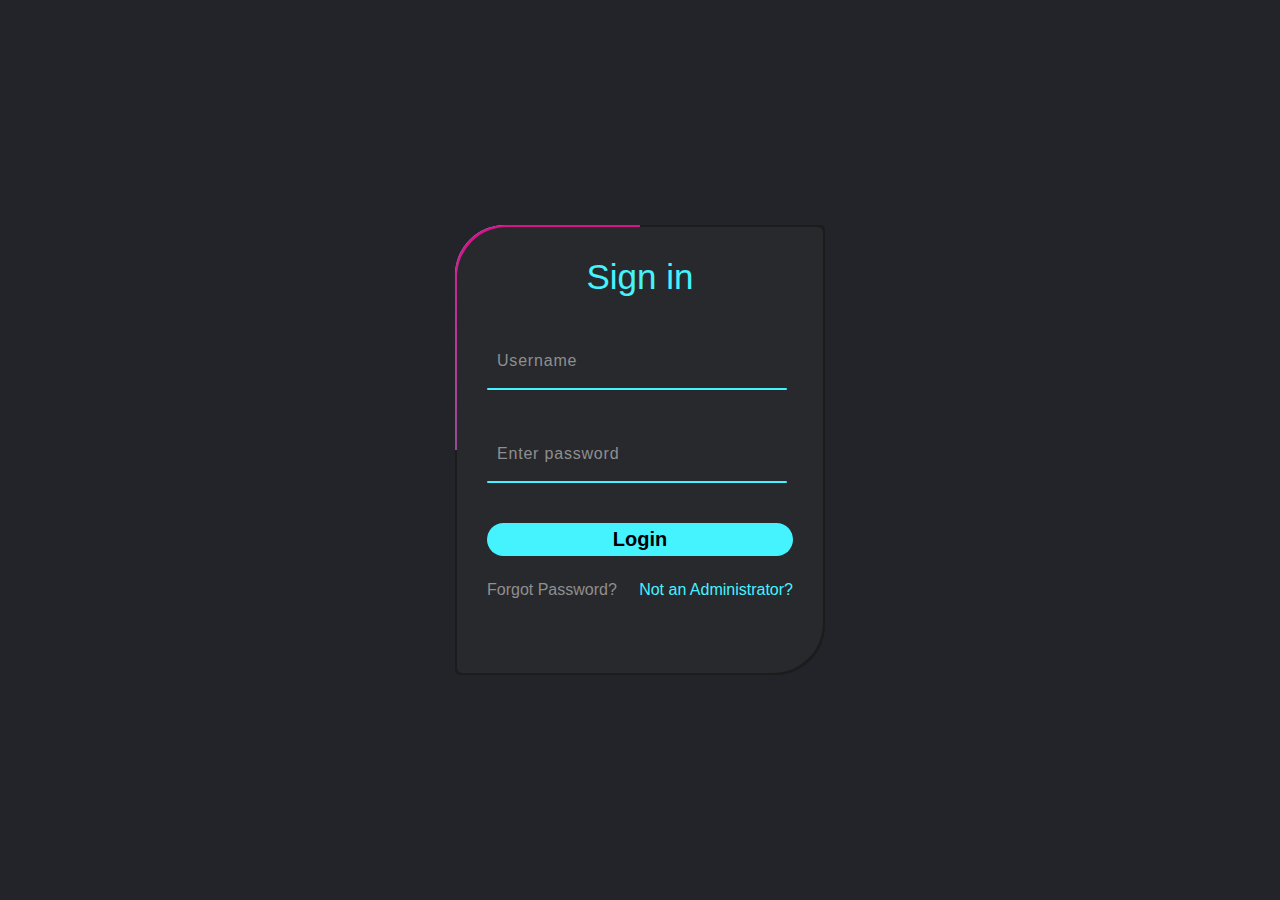
<file: index.html>
<!DOCTYPE html>
<html>
<head>
    <html lang="en">
    <meta charset="UTF-8">
    <meta http-equiv="X-UA-Compatible" content="IE=edge">
    <meta name="viewport" content="width=device-width, initial-scale=1.0">
    <title>Administrator Login page</title>
    <link rel='stylesheet' type='text/css' href='index.css'>
</head>
<body>
    <section>
        <div class="box">
            <form action="main.html">
            <h2>Sign in</h2>
            <div class="inputBox">
            <input type="text" required>
            <span>Username</span>
            <i></i>
            </div>
            <div class="inputBox">
                <input type="password" required>
                <span>Enter password</span>
                <i></i>
                </div>
            <input type="submit" value="Login">
            <div class="links">
                <a href="">Forgot Password?</a>
                <a href="">Not an Administrator?</a>
            </div>
</body>
</html>
</file>
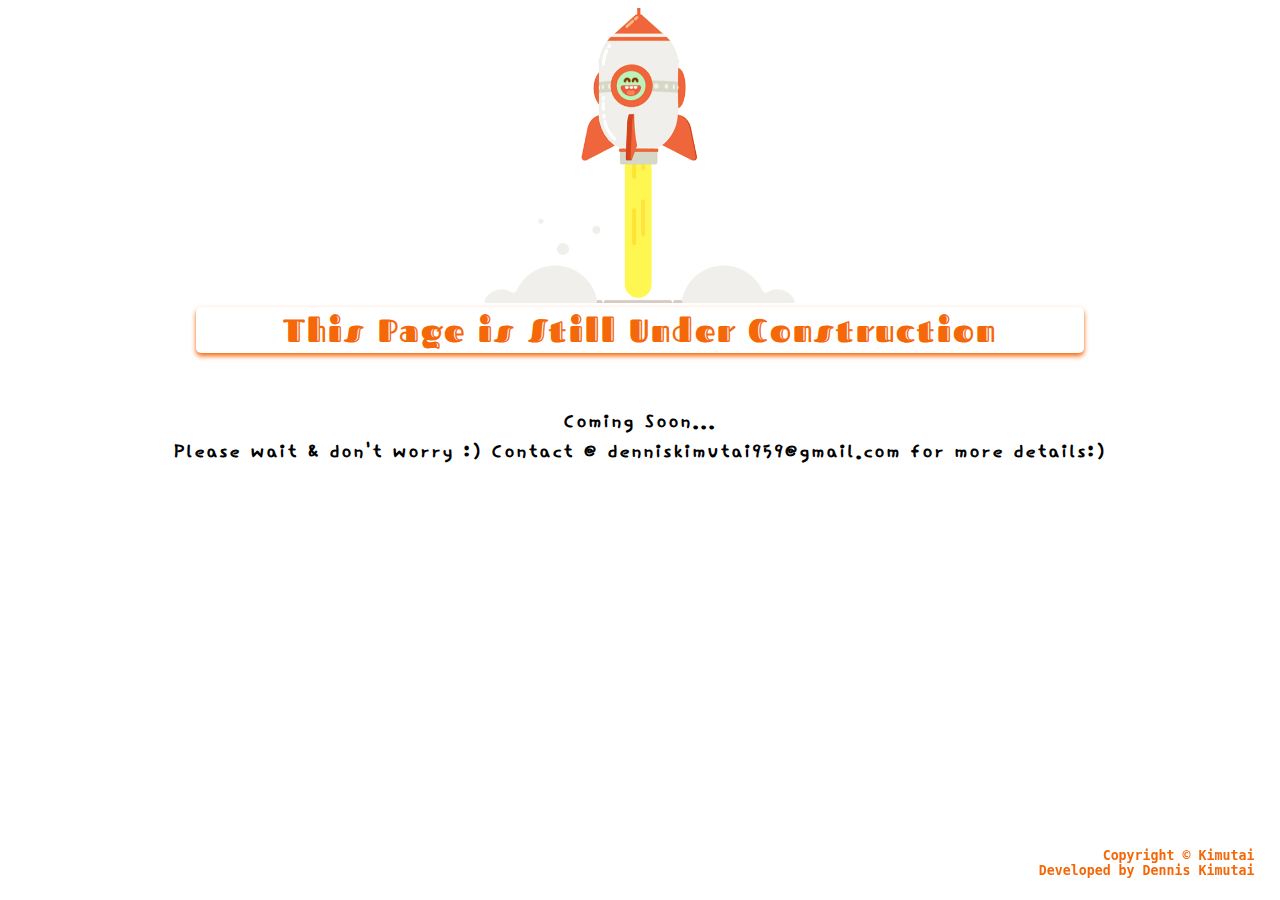
<file: construction.html>
<!DOCTYPE html>
<html>
	<head>
		<title>Construction</title>
		<link href="https://fonts.googleapis.com/css2?family=Fascinate+Inline&family=Hi+Melody&display=swap" rel="stylesheet">
		<style type="text/css">
		body{
			background-color: white;
		}
		.complex{
			position: center;
			margin: 0px;
			padding: 0px;

		}
		.photo img{
			margin-top: 0;
			padding: 0;
			width: 35%;
		}
		.container{
			width: 70%;
			margin-top: 0px;
			padding: 2px;
			color: #f5680a;
			font-family: 'Fascinate Inline', cursive;
			letter-spacing: 2px;
			background-size: 80%;
			border-bottom: 2px none;
			border-radius: 5px;
			box-shadow: #f5680a 0px 3px 5px ;
			animation: area 8s infinite;
		}
		.container h1{
			margin: 0px;
			padding: 0px;
		}
		.text h2{
			font-family: 'Hi Melody', cursive;
			margin-top: 55px;
			margin-bottom: 0;
			text-align: center;
			letter-spacing: 3px;
			color: black; 
			animation: txtone 4s infinite;
		}
		.txt-two{
			animation: txttwo 4s infinite;
			animation-delay: 2s;
		}
		.dev{
			width: 20%;
			margin: 0;
			padding: 0;
			text-align: right;
			font-family: 'Ubuntu Mono', monospace;
			position: fixed;
			left: 78%;
			bottom: 0;
			color: #f5680a;
		}
		@keyframes area{
			0%{box-shadow: #f5680a 0px 3px 5px;}
			25%{box-shadow: yellow 0px 3px 5px ;}
			50%{box-shadow: none; border: none}
			75%{box-shadow: grey 0px 3px 5px ;}
		}
		@keyframes txtone{
			0%{color: black;}
			25%{-ms-transform: skewY(4deg); transform: skewY(4deg);}
			50%{color: black;}
			75%{color: #f5680a;-ms-transform: skewY(-4deg); transform: skewY(-4deg);}
		}
		@keyframes txttwo{
			0%{color: black;}
			25%{-ms-transform: skewX(-7deg); transform: skewX(-7deg);}
			50%{color: black;}
			75%{color: #f5680a; -ms-transform: skewX(7deg); transform: skewX(7deg);}
		}

		</style>
	</head>
	<body>
		<center>
		<div class="photo">
			<img src="rocket.gif">
		</div>
	  <div class="complex">
		<div class="container">
			<h1>This Page is Still Under Construction</h1>
		</div>
		<div class="text">
			<h2>
				Coming Soon...<br>
				<span class="txt-two">Please wait & don't worry :)</span>
				<span class="txt-two">Contact @ denniskimutai959@gmail.com for more details:)</span>
			</h2>
		</div>
	  </div>
		<!-- footer -->
		<div class="dev">
			<h5>Copyright &copy; Kimutai<br>Developed by Dennis Kimutai</h5>
		</div>
	</body>
</html>
</file>
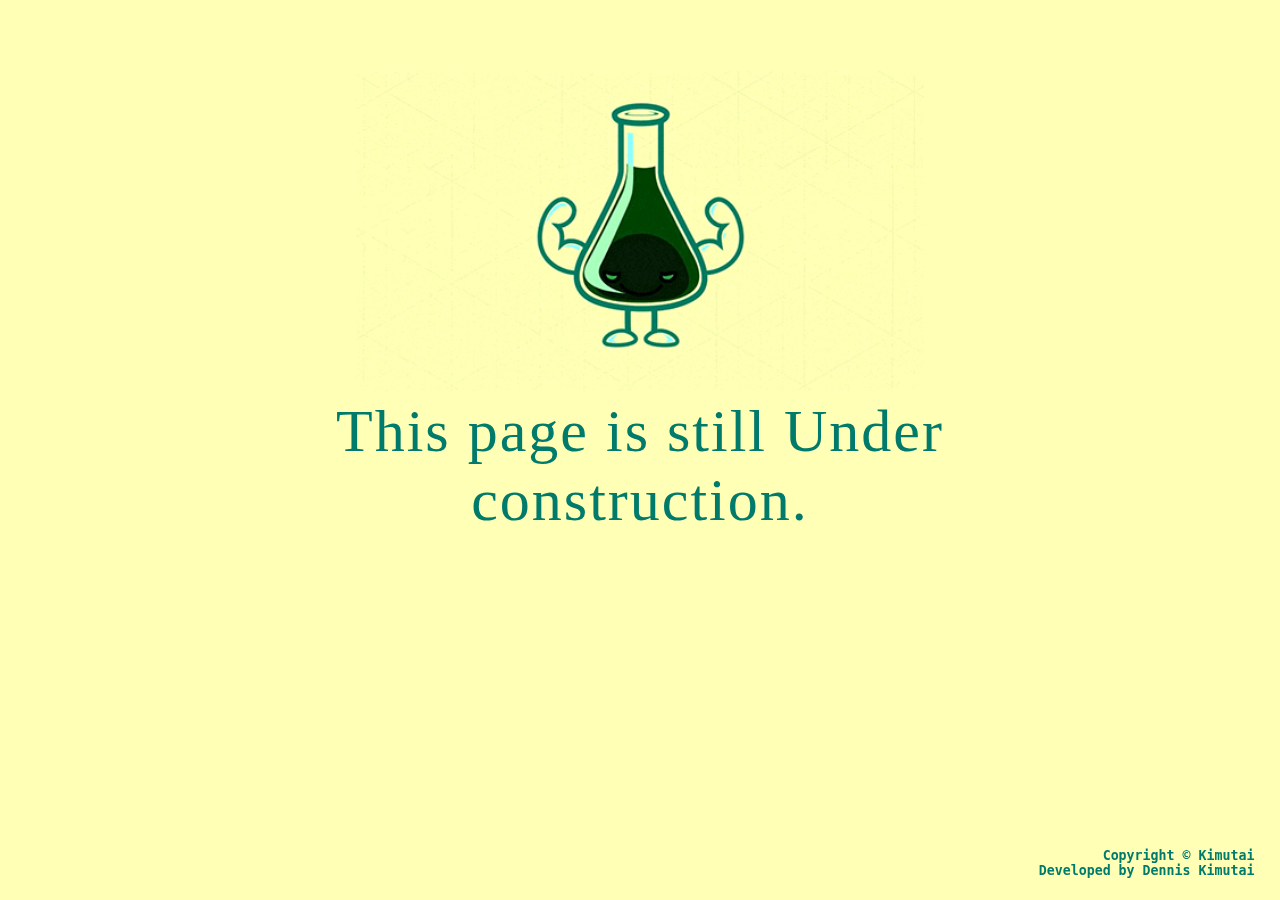
<file: construction1.html>
<!DOCTYPE html>
<html>
	<head>
		<title>MAINTENANCE WHITE</title>
		<link href="https://fonts.googleapis.com/css2?family=Chewy&family=Hi+Melody&display=swap" rel="stylesheet">
		<style type="text/css">
		body{
			background-color: #ffffb5;
		}
		.photo img{
			margin-top: 5%;
			padding: 0;
			width: 45%;
		}
		.photo{
			position: static;
		}
		.complex{
			position: relative;
		}
		.container{
			position: relative;
			width: 70%;
			height: 10%;
			margin-top: 0px;
			padding: 2px;
			color: #007b6b;
			letter-spacing: 2px;
			font-family: 'Chewy', cursive;
			font-size: 60px;
			animation: one 3.5s infinite;
		}
		.dev{
			width: 20%;
			margin: 0;
			padding: 0;
			text-align: right;
			font-family: 'Ubuntu Mono', monospace;
			position: fixed;
			left: 78%;
			bottom: 0;
			color: #007b6b;
		}
		@keyframes one{
			5%{color: #004200; -ms-transform: scaleY(0.7); transform: scaleY(0.7);}
			15%{color:#007b6b ; -ms-transform: none; transform: none;}
			25%{color: #004200; -ms-transform: scaleY(0.7); transform: scaleY(0.7);}
			80%{
				color: #ffffb5; 
				-ms-transform: rotate(-105deg) skewX(30deg);
				transform: translate(37%, -210%) rotate(-10deg) skewX(30deg) ;
				letter-spacing: 2px;
				text-shadow: 0px 3px 10px #004200;
			}
		}

		</style>
	</head>
	<body>
		<center>
		<div class="photo">
			<img src="poison.gif">
		</div>
	  <div class="complex">
		<div class="container">
			This page is still Under construction.
		</div>
	  </div>
		<!-- footer -->
		<div class="dev">
			<h5>Copyright &copy; Kimutai<br>Developed by Dennis Kimutai</h5>
		</div>
	</body>
</html>
</file>
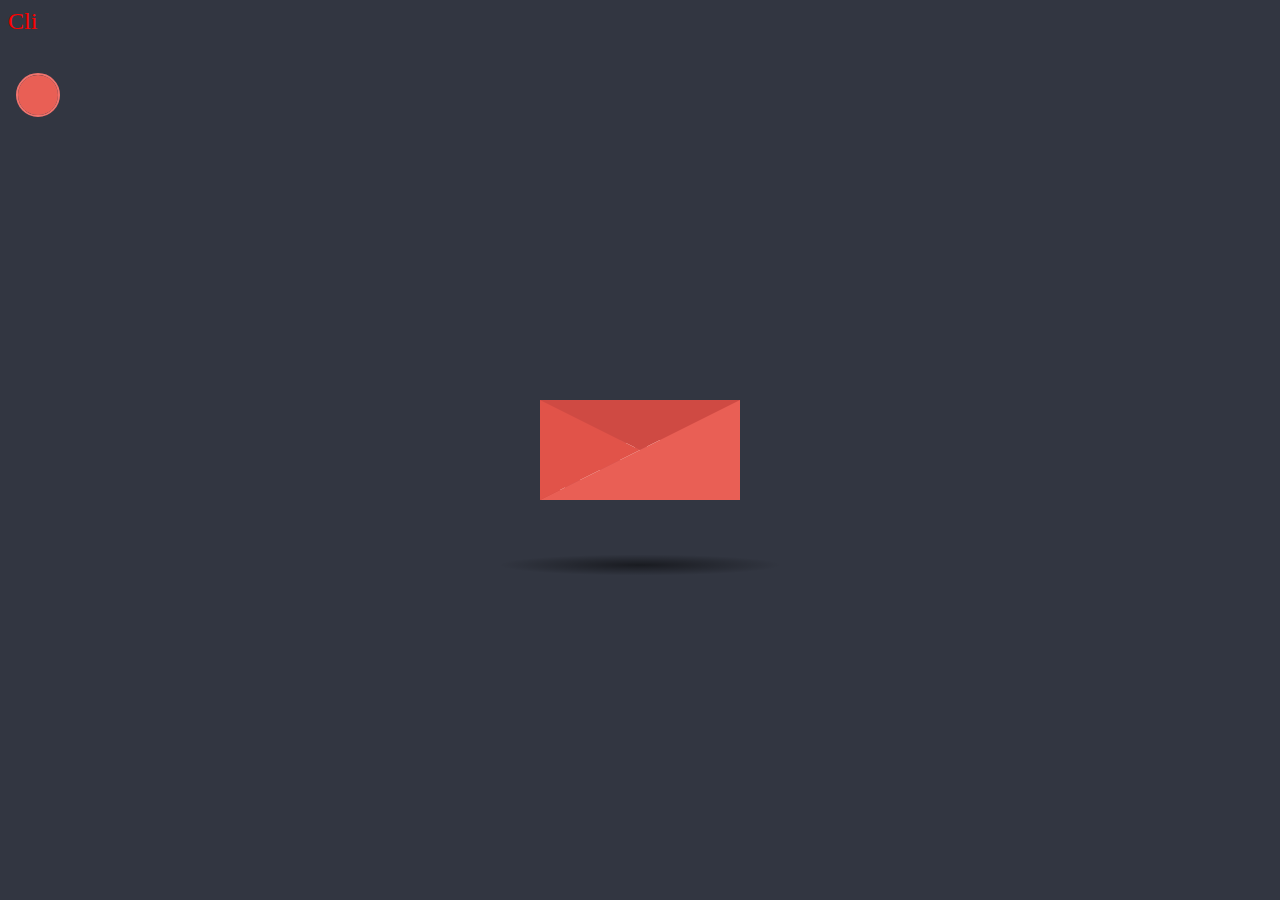
<file: envelope.html>
<!DOCTYPE html>
<html>
<head>
  <title>My CV</title>
  <style>
    /* CSS styles here */
    body {
      background: #323641;
    }

    .message {
      font-size: 24px;
      color:red;
      margin-bottom: 30px;
    }

    .letter-image {
      position: absolute;
      top: 50%;
      left: 50%;
      width: 200px;
      height: 200px;
      transform: translate(-50%, -50%);
      cursor: pointer;
    }

    .letter-image a {
      display: block;
      text-decoration: none;
    }

    .animated-mail {
      position: absolute;
      height: 150px;
      width: 200px;
      transition: 0.4s;
    }

    .animated-mail .body {
      position: absolute;
      bottom: 0;
      width: 0;
      height: 0;
      border-style: solid;
      border-width: 0 0 100px 200px;
      border-color: transparent transparent #e95f55 transparent;
      z-index: 2;
    }

    .animated-mail .top-fold {
      position: absolute;
      top: 50px;
      width: 0;
      height: 0;
      border-style: solid;
      border-width: 50px 100px 0 100px;
      transform-origin: 50% 0%;
      transition: transform 0.4s 0.4s, z-index 0.2s 0.4s;
      border-color: #cf4a43 transparent transparent transparent;
      z-index: 2;
    }

    .animated-mail .back-fold {
      position: absolute;
      bottom: 0;
      width: 200px;
      height: 100px;
      background: #cf4a43;
      z-index: 0;
    }

    .animated-mail .left-fold {
      position: absolute;
      bottom: 0;
      width: 0;
      height: 0;
      border-style: solid;
      border-width: 50px 0 50px 100px;
      border-color: transparent transparent transparent #e15349;
      z-index: 2;
    }

    .animated-mail .letter {
      left: 20px;
      bottom: 0px;
      position: absolute;
      width: 160px;
      height: 60px;
      background: white;
      z-index: 1;
      overflow: hidden;
      transition: 0.4s 0.2s;
    }

    .animated-mail .letter .letter-border {
      height: 10px;
      width: 100%;
      background: repeating-linear-gradient(
        -45deg,
        #cb5a5e,
        #cb5a5e 8px,
        transparent 8px,
        transparent 18px
      );
    }

    .animated-mail .letter .letter-title {
      margin-top: 10px;
      margin-left: 5px;
      height: 10px;
      width: 40%;
      background: #cb5a5e;
    }

    .animated-mail .letter .letter-context {
      margin-top: 10px;
      margin-left: 5px;
      height: 10px;
      width: 20%;
      background: #cb5a5e;
    }

    .animated-mail .letter .letter-stamp {
      margin-top: 30px;
      margin-left: 120px;
      border-radius: 100%;
      height: 30px;
      width: 30px;
      background: #cb5a5e;
      opacity: 0.3;
    }

    .shadow {
      position: absolute;
      top: 200px;
      left: 50%;
      width: 400px;
      height: 30px;
      transition: 0.4s;
      transform: translateX(-50%);
      border-radius: 100%;
      background: radial-gradient(rgba(0, 0, 0, 0.5), rgba(0, 0, 0, 0.0), rgba(0, 0, 0, 0.0));
    }

    .letter-image:hover .animated-mail {
      transform: translateY(50px);
    }

    .letter-image:hover .animated-mail .top-fold {
      transition: transform 0.4s, z-index 0.2s;
      transform: rotateX(180deg);
      z-index: 0;
    }

    .letter-image:hover .animated-mail .letter {
      height: 180px;
    }

    .letter-image:hover .shadow {
      width: 250px;
    }

    .home-button {
      position: relative;
      top: 10px;
      left: 10px;
      width: 40px;
      height: 40px;
      border-radius: 50%;
      background-color: #e95f55;
      display: flex;
      justify-content: center;
      align-items: center;
      cursor: pointer;
      transition: background-color 0.3s;
    }

    .home-button:hover {
      background-color: #f0736d;
    }

    .home-button::before {
      content: "";
      position: absolute;
      width: 100%;
      height: 100%;
      border: 2px solid #f0736d;
      border-radius: 50%;
      transition: transform 0.4s ease-in-out;
    }

    .home-button:hover::before {
      transform: scale(1.2);
    }
  </style>
</head>
<body>
  <div class="message">Click on the envelope to view the CV.</div>
  <a href="home.html" class="home-button"></a>
  <div class="letter-image">
    <a href="construction.html">
      <div class="animated-mail">
        <div class="back-fold"></div>
        <div class="letter">
          <div class="letter-border"></div>
          <div class="letter-title"></div>
          <div class="letter-context"></div>
          <div class="letter-stamp">
            <div class="letter-stamp-inner"></div>
          </div>
        </div>
        <div class="top-fold"></div>
        <div class="body"></div>
        <div class="left-fold"></div>
      </div>
      <div class="shadow"></div>
    </a>
  </div>
  <script>
    // JavaScript code here
    const message = document.querySelector('.message');
    const text = 'Click on the envelope to view the CV.';
    let index = 0;

    function typeMessage() {
      message.textContent = text.slice(0, index);
      index++;

      if (index > text.length) {
        index = 0;
      }
    }

    setInterval(typeMessage, 150); // Adjust the typing speed here (in milliseconds)
  </script>
</body>
</html>
</file>
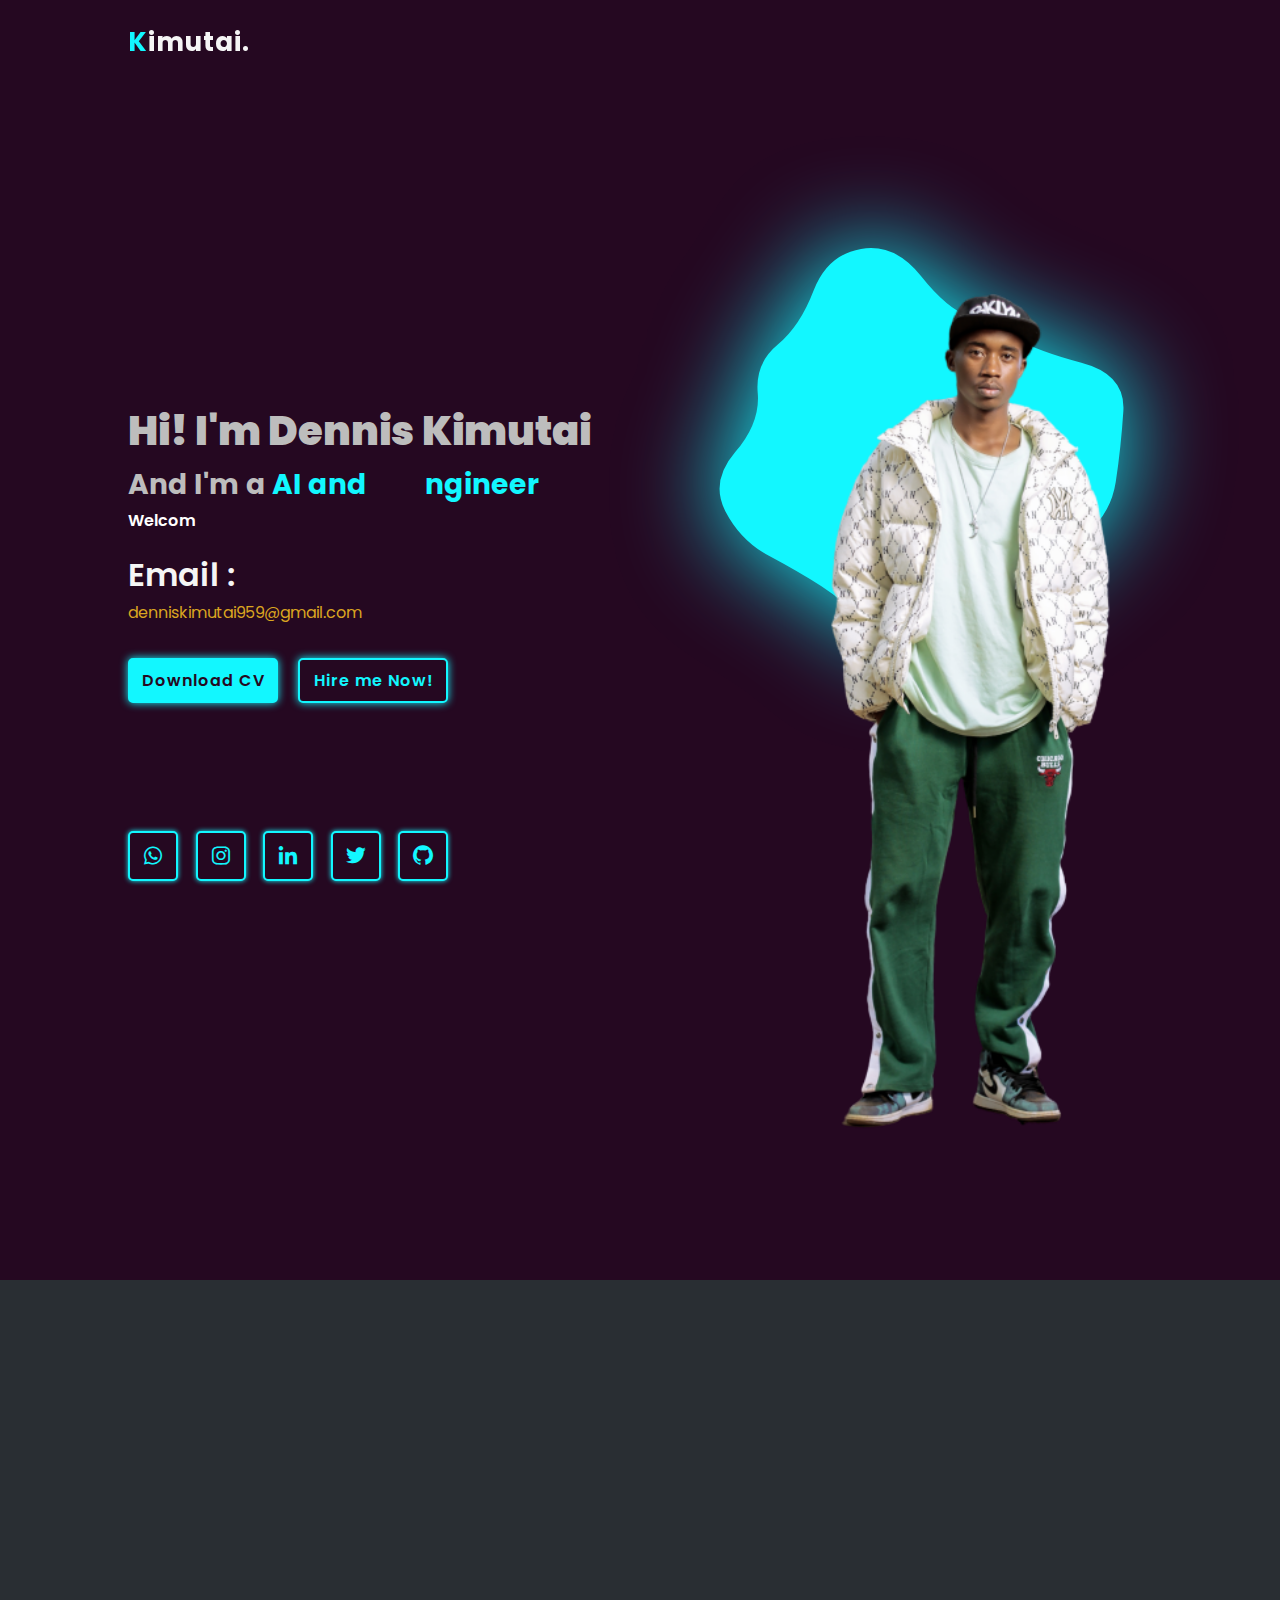
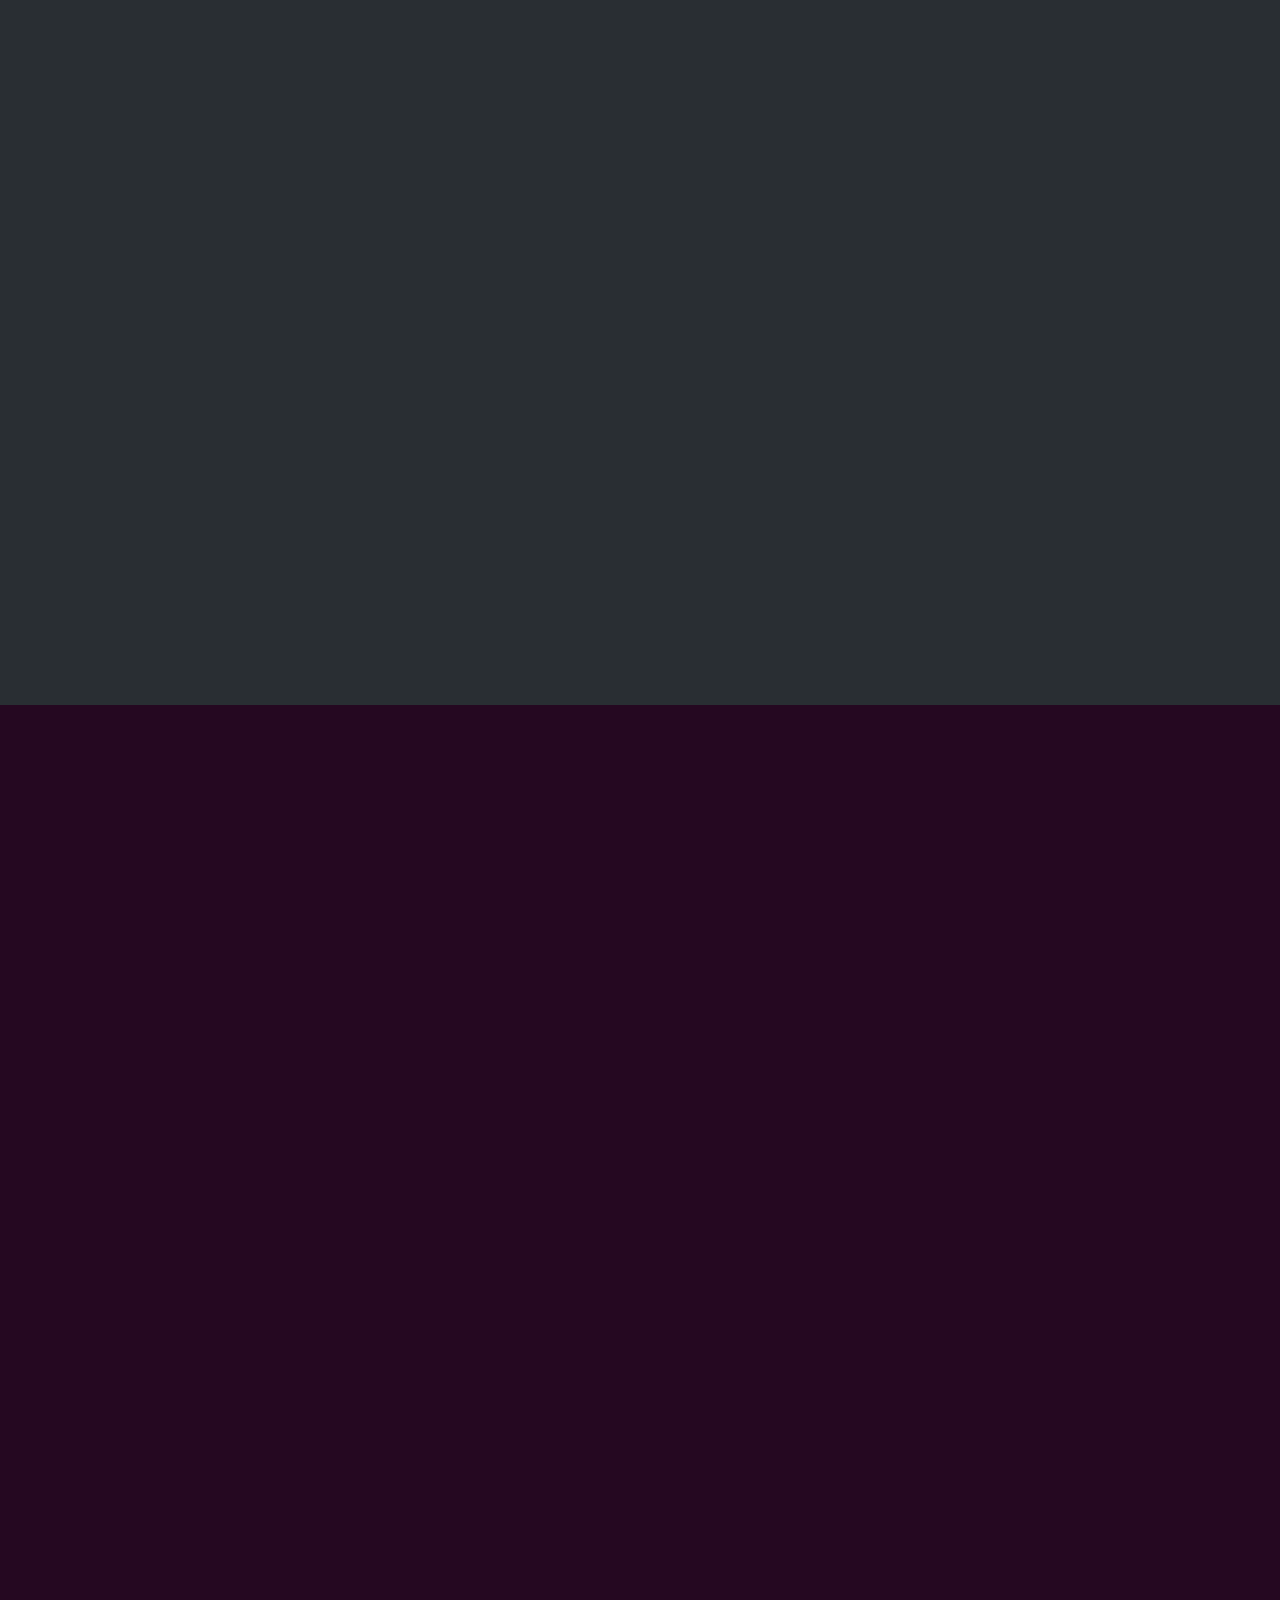
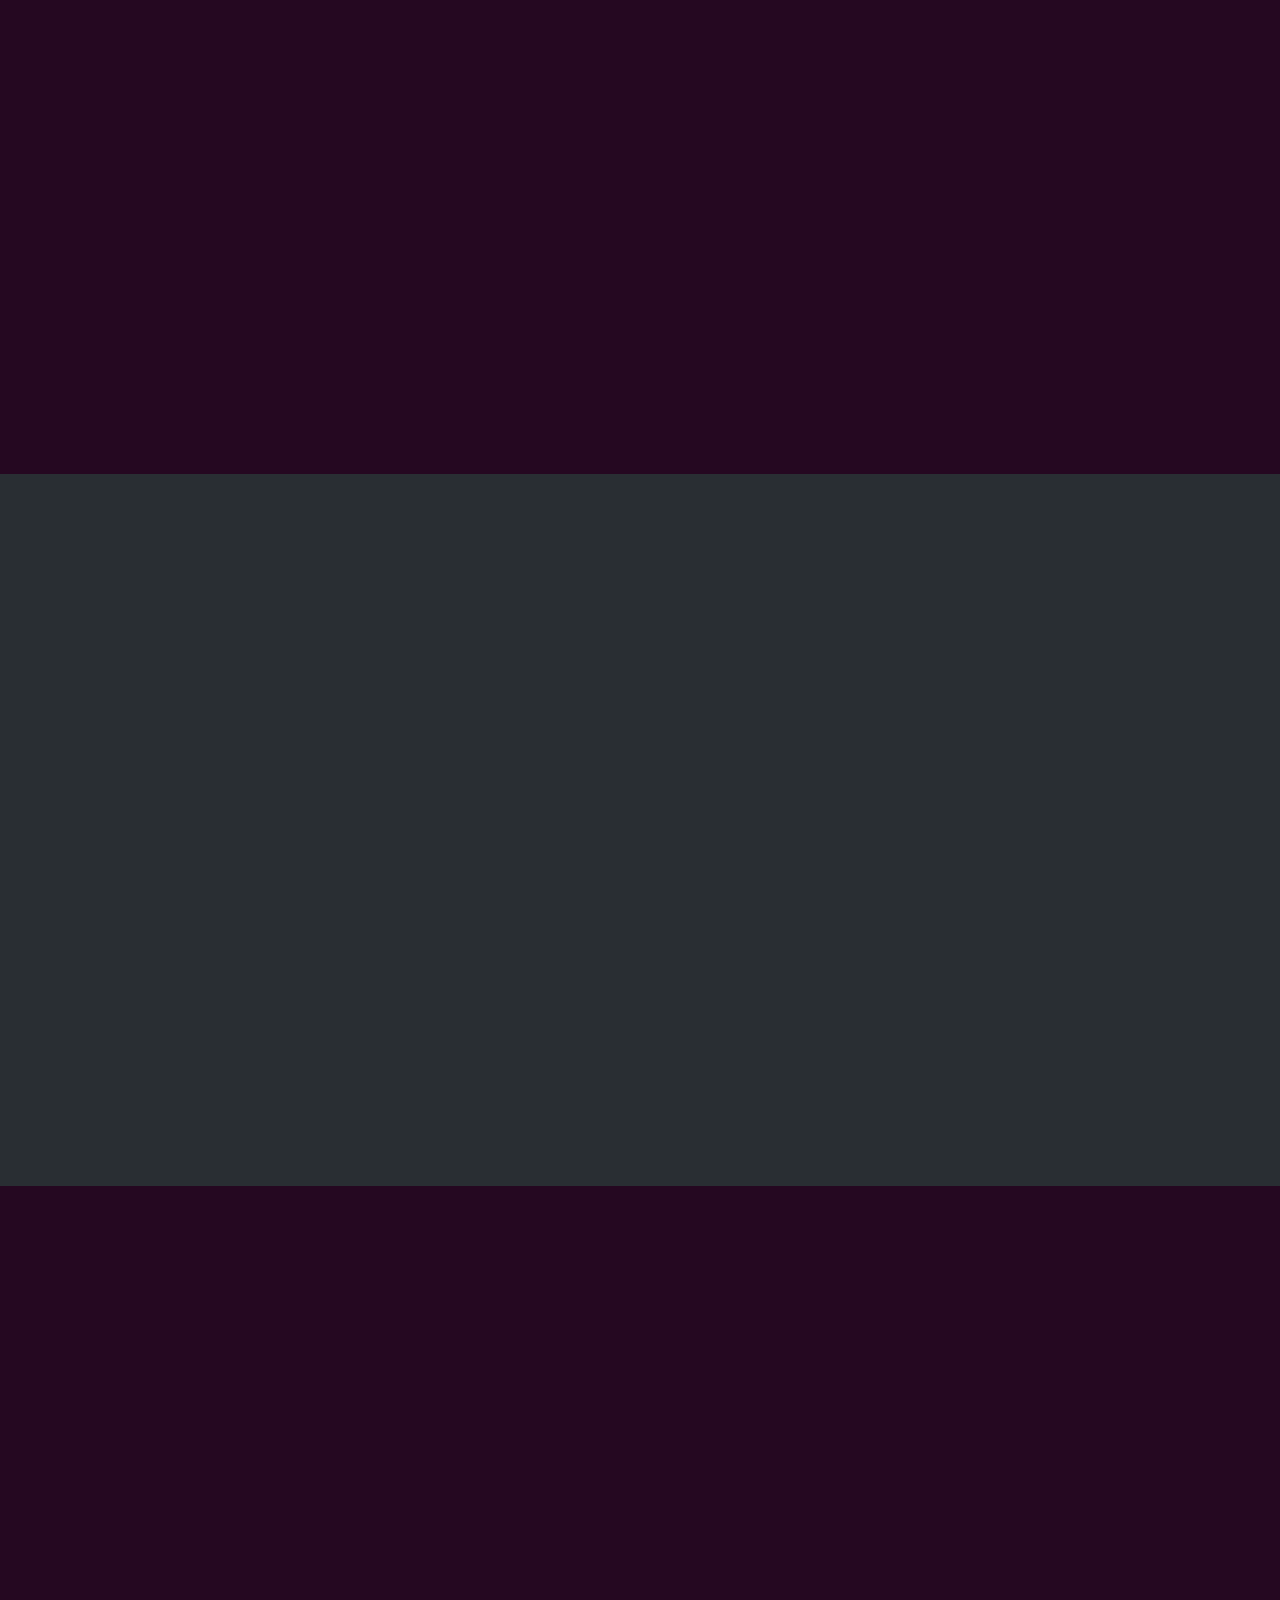
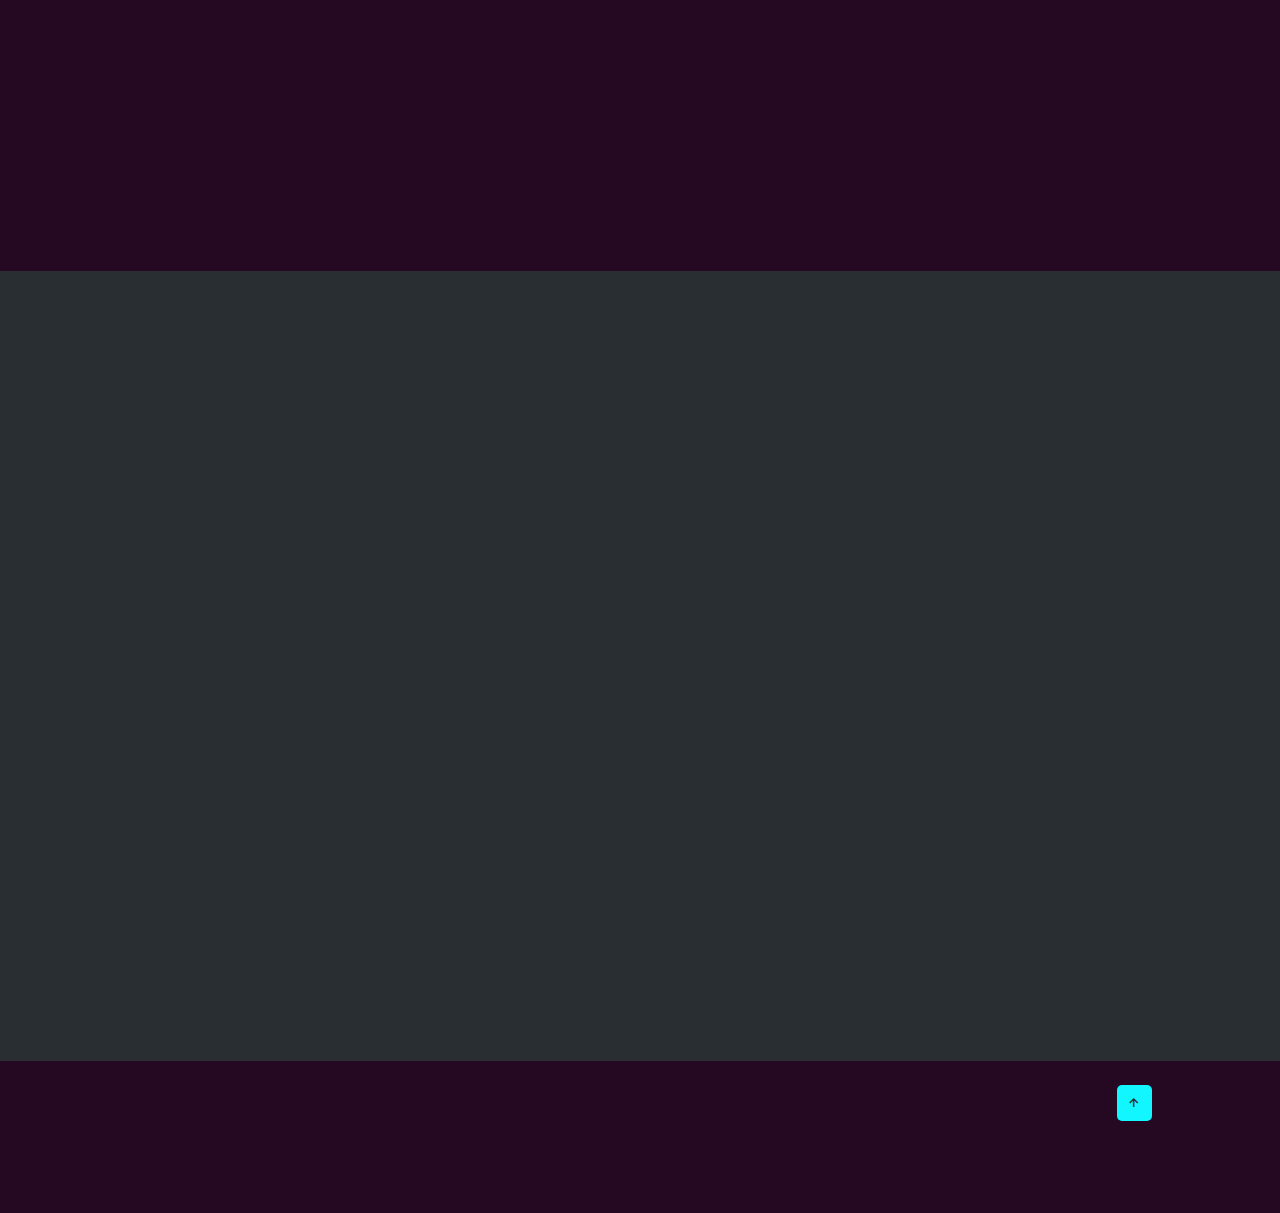
<file: main.html>
<!DOCTYPE html>
<html lang="en">
<head>
    <meta charset="UTF-8">
    <meta http-equiv="X-UA-Compatible" content="IE=edge">
    <meta name="viewport" content="width=device-width, initial-scale=1.0">
    <title>Kimutai || Portfolio Website</title>
    <link rel="stylesheet" href="style.css">
    <link href="https://unpkg.com/boxicons@2.1.4/css/boxicons.min.css" rel="stylesheet">
    
  <!-- Adding boxin font-->

</head>
<body>
    <header>
        <div class="logo"><span>K</span>imutai.</div>
        <ul class="navlist">
        <li><a href="#home" style="--i:1;">Home</a></li>
        <li><a href="#about" style="--i:2;">About</a></li>
        <li><a href="#services" style="--i:3;">Services</a></li>
        <li><a href="#skills" style="--i:4;">Skills</a></li>
        <li><a href="#portfolio" style="--i:5">Portfolio</a></li>
        <li><a href="#contact" style="--i:6;">Contact</a></li>
        </ul>

    

        <div id="menu-icon" class="bx bx-menu"></div>
    </header>

    <!-- home section--------------------------------------------------------------------------------------------------->

<section id="home" class="home">
<div class="home-content scroll-scale">
    <h1>Hi! I'm Dennis Kimutai</h1>
    <div class="change-text">
        <h3>And I'm a</h3>
        <h3>
            <span class="word">Software&nbspEngineer</span>
            <span class="word">AI&nbspand&nbspML&nbspSpecialist</span>
            <span class="word">Frontend&nbspDeveloper</span>
            <span class="word">UX/UI&nbspDeveloper</span>
            <span class="word">Data&nbspScientist</span>
            <span class="word">Cybersecurity&nbspAnalyst</span>
            <span class="word">Python&nbspDev</span>
            

        </h3>
    </div>

<p>Welcome to my digital realm of coding chaos and caffeinated creativity! Prepare to be dazzled by my technological wizardry, tickled by my witty lines of code, and awestruck by the pixel-perfect wonders I craft. Don't let my sleep-deprived eyes fool you; I'm a master of both caffeine-fueled programming and the art of turning coffee stains into elegant algorithms. 
    Feel free to explore my virtual playground, grab my CV for a taste of my digital sorcery, or summon me for a mind-bending coding adventure. And hey, let's connect on the interwebs! Follow me on the social media rollercoaster for daily doses of geeky humor and mind-blowing coding feats.
     Fasten your seatbelts, my friend, and let's embark on this wild journey together!</p>

    <div class="info-box">
        <div class="email-info">
        <h5>Email :</h5>
            <span>denniskimutai959@gmail.com</span>
    </div>


</div>



<div class="btn-box">
    
    <a href="envelope.html" class="btn">Download CV</a>
    <a href="mailto:denniskimutai959@gmail.com?subject=Job Opportunity&body=Hello%20Dennis,%0D%0A%0D%0AI hope this email finds you well
    . I came across your portfolio website and I'm truly impressed with your skills, experience, and accomplishments.%0D%0A%0D%0AI am reaching out to discuss a potential job opportunity with you. 
    I believe that your expertise and passion would make you a great fit for our team.%0D%0A%0D%0APlease let me know if you are available for a conversation to discuss this further. 
    I would love to learn more about your qualifications and how you can contribute to our organization.%0D%0A%0D%0AThank you,%0D%0A[Your Name]" class="btn">Hire me Now!</a>
</div>


<div class="social-icons">
    <a href="https://wa.me/254710118749"><i class="bx bxl-whatsapp"></i></a>
    <a href="https://www.instagram.com/_mik._bruce/"><i class="bx bxl-instagram"></i></a>
    <a href="https://www.linkedin.com/in/dennis-kimutai-28330a260"><i class="bx bxl-linkedin"></i></a>
    <a href="https://twitter.com/DennisK39524110"><i class="bx bxl-twitter"></i></a>
    <a href="https://github.com/dennis3633"><i class="bx bxl-github"></i></a>
</div>


    
    
</div>
</div>


<div class="home-image scroll-scale">
    <div class="img-box">
        <img src="me.png" alt="">
    </div>

    <div class="liquid-shape">
        <svg viewBox="0 0 500 500" xmlns="http://www.w3.org/2000/svg" xmlns:xlink="http://www.w3.org/1999/xlink" width="100%" id="blobSvg">
            <path fill="#12f7ff">
                <animate attributeName="d"
                    dur="20000ms"
                    repeatCount="indefinite"
                    values="M471,288Q472,326,425,338Q378,350,357,365.5Q336,381,313.5,397Q291,413,260.5,450Q230,487,206,446Q182,405,167.5,380Q153,355,106.5,354Q60,353,37.5,321Q15,289,64,258Q113,227,91.5,190Q70,153,101.5,138Q133,123,145.5,81.5Q158,40,193.5,21.5Q229,3,258.5,51.5Q288,100,314,106Q340,112,366,126Q392,140,432.5,156.5Q473,173,471.5,211.5Q470,250,471,288Z;
                    M445,280.5Q427,311,431,352.5Q435,394,407.5,421.5Q380,449,339,444.5Q298,440,267,431.5Q236,423,206,420.5Q176,418,132.5,421.5Q89,425,91.5,379.5Q94,334,91,305.5Q88,277,69.5,247Q51,217,85,198Q119,179,126.5,151.5Q134,124,151.5,95Q169,66,203.5,84Q238,102,261,109Q284,116,303,128Q322,140,339.5,153.5Q357,167,414.5,170.5Q472,174,467.5,212Q463,250,445,280.5Z;
                    M415.5,282Q436,314,436.5,355Q437,396,384.5,385.5Q332,375,319.5,425Q307,475,272,440Q237,405,218,385.5Q199,366,179.5,356.5Q160,347,134,337Q108,327,82.5,304.5Q57,282,48,248.5Q39,215,67.5,191Q96,167,119.5,150.5Q143,134,168.5,128Q194,122,214,90.5Q234,59,263.5,70.5Q293,82,320,92Q347,102,357,130.5Q367,159,389,177Q411,195,403,222.5Q395,250,415.5,282Z;
                    M413.5,276.5Q405,303,404.5,336.5Q404,370,369.5,375Q335,380,314,399Q293,418,262.5,444Q232,470,192,471Q152,472,141.5,426Q131,380,128,349Q125,318,80.5,302Q36,286,55.5,253.5Q75,221,57,178.5Q39,136,72.5,115Q106,94,141,87.5Q176,81,203,47.5Q230,14,262,45.5Q294,77,315,97.5Q336,118,385.5,112Q435,106,413.5,153.5Q392,201,407,225.5Q422,250,413.5,276.5Z;
                    M435,289.5Q480,329,444,351Q408,373,366,368Q324,363,315.5,418.5Q307,474,272,443.5Q237,413,218,389.5Q199,366,142.5,397.5Q86,429,81.5,386.5Q77,344,84,310Q91,276,58,244Q25,212,31,173.5Q37,135,93.5,138Q150,141,168,123Q186,105,212,104.5Q238,104,264.5,96.5Q291,89,319,95Q347,101,364,124.5Q381,148,423,162Q465,176,427.5,213Q390,250,435,289.5Z;
                    M456.5,290Q482,330,417.5,330Q353,330,365.5,388Q378,446,332,419.5Q286,393,263,384Q240,375,196.5,422.5Q153,470,144,422.5Q135,375,105,360Q75,345,59,314.5Q43,284,37,248.5Q31,213,70,193.5Q109,174,128.5,157Q148,140,159,104Q170,68,203,76.5Q236,85,264,84Q292,83,325,83.5Q358,84,370.5,115Q383,146,410,166Q437,186,434,218Q431,250,456.5,290Z;
                    M424.5,281.5Q434,313,404.5,330.5Q375,348,363.5,376.5Q352,405,325.5,424.5Q299,444,269,412.5Q239,381,213,387.5Q187,394,152.5,394Q118,394,85,375.5Q52,357,88.5,314Q125,271,114,248Q103,225,96,194Q89,163,113.5,145.5Q138,128,158,107Q178,86,205,56.5Q232,27,265.5,42.5Q299,58,321,83Q343,108,389.5,106.5Q436,105,440,144.5Q444,184,429.5,217Q415,250,424.5,281.5Z;
                    M389,273.5Q388,297,390.5,329Q393,361,389,409Q385,457,346,465Q307,473,271.5,445.5Q236,418,214,400.5Q192,383,141,403.5Q90,424,87.5,381.5Q85,339,82,308.5Q79,278,41.5,243.5Q4,209,64.5,195.5Q125,182,125,148Q125,114,161.5,122.5Q198,131,216.5,98.5Q235,66,265.5,67Q296,68,308,105.5Q320,143,373.5,127.5Q427,112,405,158Q383,204,386.5,227Q390,250,389,273.5Z;
                    M437.5,273Q383,296,402,339.5Q421,383,397.5,411.5Q374,440,329,412Q284,384,259.5,406.5Q235,429,200,436.5Q165,444,150,409.5Q135,375,116.5,353.5Q98,332,69,308.5Q40,285,55.5,252.5Q71,220,71.5,187Q72,154,79,113Q86,72,142,101.5Q198,131,214.5,73Q231,15,260,56.5Q289,98,314.5,105.5Q340,113,357.5,133Q375,153,403,170.5Q431,188,461.5,219Q492,250,437.5,273Z;
                    M471,288Q472,326,425,338Q378,350,357,365.5Q336,381,313.5,397Q291,413,260.5,450Q230,487,206,446Q182,405,167.5,380Q153,355,106.5,354Q60,353,37.5,321Q15,289,64,258Q113,227,91.5,190Q70,153,101.5,138Q133,123,145.5,81.5Q158,40,193.5,21.5Q229,3,258.5,51.5Q288,100,314,106Q340,112,366,126Q392,140,432.5,156.5Q473,173,471.5,211.5Q470,250,471,288Z;
                    "
            ></animate>

            
            </path>
          </svg>
       
    </div>

    <div class="liquid-shape">
        <svg viewBox="0 0 500 500" xmlns="http://www.w3.org/2000/svg" xmlns:xlink="http://www.w3.org/1999/xlink" width="100%" id="blobSvg">
            <path fill="#12f7ff">
                <animate attributeName="d"
                    dur="20000ms"
                    repeatCount="indefinite"
                    values="M471,288Q472,326,425,338Q378,350,357,365.5Q336,381,313.5,397Q291,413,260.5,450Q230,487,206,446Q182,405,167.5,380Q153,355,106.5,354Q60,353,37.5,321Q15,289,64,258Q113,227,91.5,190Q70,153,101.5,138Q133,123,145.5,81.5Q158,40,193.5,21.5Q229,3,258.5,51.5Q288,100,314,106Q340,112,366,126Q392,140,432.5,156.5Q473,173,471.5,211.5Q470,250,471,288Z;
                    M445,280.5Q427,311,431,352.5Q435,394,407.5,421.5Q380,449,339,444.5Q298,440,267,431.5Q236,423,206,420.5Q176,418,132.5,421.5Q89,425,91.5,379.5Q94,334,91,305.5Q88,277,69.5,247Q51,217,85,198Q119,179,126.5,151.5Q134,124,151.5,95Q169,66,203.5,84Q238,102,261,109Q284,116,303,128Q322,140,339.5,153.5Q357,167,414.5,170.5Q472,174,467.5,212Q463,250,445,280.5Z;
                    M415.5,282Q436,314,436.5,355Q437,396,384.5,385.5Q332,375,319.5,425Q307,475,272,440Q237,405,218,385.5Q199,366,179.5,356.5Q160,347,134,337Q108,327,82.5,304.5Q57,282,48,248.5Q39,215,67.5,191Q96,167,119.5,150.5Q143,134,168.5,128Q194,122,214,90.5Q234,59,263.5,70.5Q293,82,320,92Q347,102,357,130.5Q367,159,389,177Q411,195,403,222.5Q395,250,415.5,282Z;
                    M413.5,276.5Q405,303,404.5,336.5Q404,370,369.5,375Q335,380,314,399Q293,418,262.5,444Q232,470,192,471Q152,472,141.5,426Q131,380,128,349Q125,318,80.5,302Q36,286,55.5,253.5Q75,221,57,178.5Q39,136,72.5,115Q106,94,141,87.5Q176,81,203,47.5Q230,14,262,45.5Q294,77,315,97.5Q336,118,385.5,112Q435,106,413.5,153.5Q392,201,407,225.5Q422,250,413.5,276.5Z;
                    M435,289.5Q480,329,444,351Q408,373,366,368Q324,363,315.5,418.5Q307,474,272,443.5Q237,413,218,389.5Q199,366,142.5,397.5Q86,429,81.5,386.5Q77,344,84,310Q91,276,58,244Q25,212,31,173.5Q37,135,93.5,138Q150,141,168,123Q186,105,212,104.5Q238,104,264.5,96.5Q291,89,319,95Q347,101,364,124.5Q381,148,423,162Q465,176,427.5,213Q390,250,435,289.5Z;
                    M456.5,290Q482,330,417.5,330Q353,330,365.5,388Q378,446,332,419.5Q286,393,263,384Q240,375,196.5,422.5Q153,470,144,422.5Q135,375,105,360Q75,345,59,314.5Q43,284,37,248.5Q31,213,70,193.5Q109,174,128.5,157Q148,140,159,104Q170,68,203,76.5Q236,85,264,84Q292,83,325,83.5Q358,84,370.5,115Q383,146,410,166Q437,186,434,218Q431,250,456.5,290Z;
                    M424.5,281.5Q434,313,404.5,330.5Q375,348,363.5,376.5Q352,405,325.5,424.5Q299,444,269,412.5Q239,381,213,387.5Q187,394,152.5,394Q118,394,85,375.5Q52,357,88.5,314Q125,271,114,248Q103,225,96,194Q89,163,113.5,145.5Q138,128,158,107Q178,86,205,56.5Q232,27,265.5,42.5Q299,58,321,83Q343,108,389.5,106.5Q436,105,440,144.5Q444,184,429.5,217Q415,250,424.5,281.5Z;
                    M389,273.5Q388,297,390.5,329Q393,361,389,409Q385,457,346,465Q307,473,271.5,445.5Q236,418,214,400.5Q192,383,141,403.5Q90,424,87.5,381.5Q85,339,82,308.5Q79,278,41.5,243.5Q4,209,64.5,195.5Q125,182,125,148Q125,114,161.5,122.5Q198,131,216.5,98.5Q235,66,265.5,67Q296,68,308,105.5Q320,143,373.5,127.5Q427,112,405,158Q383,204,386.5,227Q390,250,389,273.5Z;
                    M437.5,273Q383,296,402,339.5Q421,383,397.5,411.5Q374,440,329,412Q284,384,259.5,406.5Q235,429,200,436.5Q165,444,150,409.5Q135,375,116.5,353.5Q98,332,69,308.5Q40,285,55.5,252.5Q71,220,71.5,187Q72,154,79,113Q86,72,142,101.5Q198,131,214.5,73Q231,15,260,56.5Q289,98,314.5,105.5Q340,113,357.5,133Q375,153,403,170.5Q431,188,461.5,219Q492,250,437.5,273Z;
                    M471,288Q472,326,425,338Q378,350,357,365.5Q336,381,313.5,397Q291,413,260.5,450Q230,487,206,446Q182,405,167.5,380Q153,355,106.5,354Q60,353,37.5,321Q15,289,64,258Q113,227,91.5,190Q70,153,101.5,138Q133,123,145.5,81.5Q158,40,193.5,21.5Q229,3,258.5,51.5Q288,100,314,106Q340,112,366,126Q392,140,432.5,156.5Q473,173,471.5,211.5Q470,250,471,288Z;
                    "
            ></animate>

            
            </path>
          </svg>
       
    </div>
</div>
</section>



<!-- About section------------------------------------------------------------------------------------------------------------->


<section id="about" class="about">
    <div class="img-about scroll-scale">
        <img src="me.png" alt="">
        <div class="info-about1">
            <span>10+</span>
            <p>years of Experience</p>

        </div>
        <div class="info-about2">
            <span>150+</span>
            <p>Project-complete</p>
        </div>
        <div class="info-about3">
            <span>200+</span>
            <p>Happy Clients</p>
            
        </div>
    </div>
    <div class="about-content scroll-scale">
        <span>Let me introduce myself</span>
        <h2>About me</h2>
        <h3>A story of good</h3>
        <p>🎉 About Me 🎉

            Hey there! I'm Dennis Kimutai, a 19-year-old music enthusiast and proud resident of the charming little town of Eldoret in Kenya. 🇰🇪 Born in 2003, I'm a true millennial who has a knack for all things related to melodies and beats.
            
            🎵 Music Is My Jam! 🎵
            
            When it comes to music, you'll find me with my headphones on, lost in a world of rhythm and lyrics. From catchy pop tunes to soulful ballads, I enjoy exploring various genres and discovering hidden musical gems. If you need any song recommendations or want to chat about the latest music trends, feel free to hit me up!
            
            🤫 Proud Introvert 🤫
            
            While music is my passion, I must confess that I'm a proud introvert as well. I find solace in quiet moments and often retreat into the world of books, writing, and deep thoughts. Don't worry, though—I'm always up for a good conversation and making new connections!
            
            🌍 Exploring the World 🌍
            
            When I'm not immersed in music or embracing my introverted side, I love exploring the beauty of our diverse planet. Whether it's venturing into the untamed wilderness or strolling through the streets of bustling cities, I'm always on the lookout for new adventures and unforgettable experiences.
            
            So, stick around and join me on this journey of music, introspection, and exploration. Feel free to reach out, and together, let's create a harmonious symphony of fun, laughter, and eye-catching moments! 🎶✨</p>
        <div class="btn-box">
            <a href="construction1.html" class="btn">Read more!</a>
        </div>
    </div>
</section>

<!-- services section.......................................................-->
<section id="services" class="services">
    <div class="main-text scroll-scale">
        <span>What I Will Do For You</span>
        <h2>My Services</h2>
    </div>

    <div class="section-services scroll-bottom">
        <div class="service-box">
            <i class='bx bxs-layer service-icon'></i>
            <h3>Web Development</h3>
            <p>I specialize in creating responsive and user-friendly websites using HTML, CSS, and JavaScript. I am proficient in frameworks like React and Angular.</p>
            <div class="btn-box service-btn">
                <a href="construction.html" class="btn">Read more</a>
            </div>
        </div>

        <div class="service-box">
            <i class='bx bx-mobile-alt service-icon'></i>
            <h3>Mobile App Development</h3>
            <p>I have experience developing mobile applications for both iOS and Android platforms. I work with languages like Swift, Kotlin, and frameworks like React Native.</p>
            <div class="btn-box service-btn">
                <a href="construction.html" class="btn">Read more</a>
            </div>
        </div>

        <div class="service-box">
            <i class='bx bx-data service-icon'></i>
            <h3>Data Analysis and Visualization</h3>
            <p>I can help you analyze and visualize your data using Python libraries like Pandas and Matplotlib. I also have experience with data visualization platforms like Tableau and Power BI.</p>
            <div class="btn-box service-btn">
                <a href="construction1.html" class="btn">Read more</a>
            </div>
        </div>

        <div class="service-box">
            <i class='bx bx-brain service-icon'></i>
            <h3>Machine Learning and AI</h3>
            <p>I have expertise in machine learning and artificial intelligence. I can develop models using popular frameworks like TensorFlow and PyTorch to solve complex problems.</p>
            <div class="btn-box service-btn">
                <a href="construction.html" class="btn">Read more</a>
            </div>
        </div>

        <div class="service-box">
            <i class='bx bx-shield service-icon'></i>
            <h3>Cybersecurity</h3>
            <p>I specialize in ensuring the security of web applications, conducting penetration testing, and implementing robust security measures to protect your digital assets.</p>
            <div class="btn-box service-btn">
                <a href="construction1.html" class="btn">Read more</a>
            </div>
        </div>

        <div class="service-box">
            <i class='bx bx-cloud service-icon'></i>
            <h3>Cloud Computing</h3>
            <p>I have experience working with cloud platforms like AWS, Azure, and Google Cloud. I can help you deploy and manage applications in the cloud using serverless computing, storage, and databases.</p>
            <div class="btn-box service-btn">
                <a href="construction.html" class="btn">Read more</a>
            </div>
        </div>
    </div>
</section>





<!-- Skills section--------------------------------------------------------------------------------------------->

<section id="skills" class="skills">
    <div class="main-text scroll-scale">
        <span>technical and professional</span>
        <h2>My Skills</h2>
    </div>
    <div class="skill-main">
        <div class="skill-left scroll-scale">
            <h3>Technical Skills</h3>
            <div class="skill-bar">
                <div class="info">
                    <p>Web development</p>
                    <P>73%</P>
                </div>
                <div class="bar">
                    <span class="web-development"></span>

                </div>
            </div>

            <div class="skill-bar">
            <div class="info">
                <p>Machine learning</p>
                <P>65%</P>
            </div>
            <div class="bar">
                <span class="machine-learning"></span>

            </div>
        </div>

        <div class="skill-bar">
        <div class="info">
            <p>Python</p>
            <P>79%</P>
        </div>
        <div class="bar">
            <span class="python"></span>

        </div>
    </div>
    <div class="skill-bar">
    <div class="info">
        <p>Hacking</p>
        <P>62%</P>
    </div>
    <div class="bar">
        <span class="hacking"></span>

    </div>
</div>
        </div>
        <div class="skill-right scroll-scale">
            <h3>Professional Skills</h3>
            <div class="porfessional">
                <div class="box">
                    <div class="circle" data-dots="80" data-percent="90"></div>

                    <div class="text">
                        <big>90%</big>
                        <small>Team Work</small>

                    </div>
                </div>

                <div class="box">
                    <div class="circle" data-dots="80" data-percent="80"></div>
                    <div class="text">
                        <big>80%</big>
                        <small>Creativity</small>
                        
                    </div>
                </div>
                <div class="box">
                    <div class="circle" data-dots="80" data-percent="55"></div>
                    <div class="text">
                        <big>55%</big>
                        <small>Project Management</small>
                        
                    </div>
                </div>
                <div class="box">
                    <div class="circle" data-dots="80" data-percent="70"></div>
                    <div class="text">
                        <big>70%</big>
                        <small>Communication</small>
                        
                    </div>
                </div>
            </div>
        </div>
    </div>
</section>






<!-- Portfolio  section-------------------------------------------------------------------------------------------------->
<section id="portfolio" class="portfolio">
    <div class="main-text scroll-scale">
        <span>Whai i will do for you</span>
        <h2>Latest projects</h2>
    </div>
    <div class="container">
        <div class="filter-buttons scroll-scale">
            <button class="btn" data-filter="all">All</button>
            <button class="btn" data-filter=".product">Product</button>
            <button class="btn" data-filter=".inter">Interacting</button>
            <button class="btn" data-filter=".web">Web App</button>
    
        </div>
        <div class="portfolio-gallery scroll-bottom">
            <div class="port-box mix product">
                <div class="port-image">
                    <img src="3.png" alt="">

                </div>

                <div class="port-content">
                    <h3>Web dev</h3>
                    <p>Lorem ipsum dolor, sit amet consectetur
                        

                    <a href="construction.html"><i class="bx bx-link-external"></i></a>
                </div>
            </div>

                <div class="port-box mix inter">
                    <div class="port-image">
                        <img src="2.png" alt="">
    
                    </div>
                    <div class="port-content">
                        <h3>Web dev</h3>
                        <p>Lorem ipsum dolor, sit amet consectetur
                             
                        </p>
                        <a href="construction.html"><i class="bx bx-link-external"></i></a>
                    </div>
                </div>
                
                    <div class="port-box mix inter">
                        <div class="port-image">
                            <img src="2.png" alt="">
        
                        </div>
                        <div class="port-content">
                            <h3>Web development</h3>
                            <p>Lorem ipsum dolor, sit amet consectetur
                                 
                            </p>
                            <a href="construction.html"><i class="bx bx-link-external"></i></a>
                        </div>
                    </div>
                        <div class="port-box mix inter">
                            <div class="port-image">
                                <img src="1.png" alt="">
            
                            </div>
                            <div class="port-content">
                                <h3>Web dev</h3>
                                <p>Lorem ipsum dolor, sit amet consectetur
                                     ad
                                </p>
                                <a href="construction.html"><i class="bx bx-link-external"></i></a>
                            </div>
                        </div>
                            <div class="port-box mix inter">
                                <div class="port-image">
                                    <img src="3.png" alt="">
                
                                </div>
                                <div class="port-content">
                                    <h3>Web dev</h3>
                                    <p>Lorem ipsum dolor, sit amet consectetur
                                 
                                    </p>
                                    <a href="construction.html"><i class="bx bx-link-external"></i></a>
                                </div>
                            </div>
    
                                <div class="port-box mix web">
                                    <div class="port-image">
                                        <img src="3.png" alt="">
                    
                                    </div>
                                    <div class="port-content">
                                        <h3>Web dev</h3>
                                        <p>Lorem ipsum dolor, sit amet consectetur
                                           
                                        <a href="construction.html"><i class="bx bx-link-external"></i></a>
                                    </div>
           </div>
        </div>
        
    </div>
</section>






<!--contact section------------------------------------------------------------------------------->
<section id="contact" class="contact">
    <div class="main-text scroll-scale">
        <span>ask me a question</span>
        <h2>Contact Me</h2>

    </div>
    <form action="sendemail.php" class="scroll-bottom">
        <input type="text" placeholder="Your Name">
        <input type="text" placeholder="Your Email">
        <input type="text" placeholder="Your Address">
        <input type="text" placeholder="Your Phone Number">
        <textarea name="" id="" cols="30" rows="10" placeholder="Your Message"></textarea>
        <div class="btn-box formBtn">
            <button type="submit" class="btn">Send Message</button>
        </div>
    </form>
</section>




<!-- footer website---------------------------------------------------------------------->
<footer>
<p class="scroll-scale">Copyright &copy; 2023 by Dennis Kimutai || All rights Reserved.</p>
<a href="#home"><i class='bx bx-up-arrow-alt'></i></a>

</footer>



    <script src="mixitup.min.js"></script>
    <script src="script.js"></script>
</body>
</html>
</file>
<file: index.css>
* {
    margin: 0;
    padding: 0;
    box-sizing: border-box;
    font-family: 'Poppins', sans-serif;
}
body{
    display: flex;
    justify-content: center;
    align-items: center;
    min-height: 100vh;
    background: #23242a;
}
.box {
    position: relative;
    width: 370px;
    height: 450px;
    background: #1c1c1c;
    border-radius: 50px 5px;
    overflow: hidden;
}
.box::before {
    content: '';
    position: absolute;
    top: -50%;
    left: -50%;
    width: 370px;
    height: 450px;
    background: linear-gradient(60deg,transparent,#45f3ff,#45f3ff);
    transform-origin: bottom right;
    animation: animate 6s linear infinite;
}
.box::after{
    content: '';
    position: absolute;
    top: -50%;
    left: -50%;
    width: 370px;
    height: 450px;
    background: linear-gradient(60deg,transparent,#d9138a,
    #d9138a);
    transform-origin: bottom right;
    animation: animate 6s linear infinite;
    animation-delay: -3s;
}
@keyframes animate
{
    0%
    {
        transform: rotate(0deg);
    }
   100%
    {
    transform: rotate(360deg);
    }
}
form
{
    position: absolute;
    inset: 2px;
    border-radius: 50px 5px;
    background: #28292d;
    z-index: 10;
    padding: 30px 30px;
    display: flex;
    flex-direction: column;
}
h2
{
  color: #45f3ff;
  font-size: 35px;
  font-weight: 500;
  text-align: center;
}
.inputBox
{
    position: relative;
    width: 300px;
    margin-top: 35px;

}
.inputBox input
{
    position: relative;
    width: 100%;
    padding: 20px 10px 20px;
    background: transparent;
    border: none;
    outline: none;
    color: #23242a;
    font-size: 1em;
    letter-spacing: 0.05em;
    z-index: 10;
}
input[type="submit"]
{
    font-size: 20px;
    border: none;
    outline: none;
    background: #45f3ff;
    padding: 5px;
    margin-top: 40px;
    border-radius: 90px;
    font-weight: 600;
    cursor: pointer;
}
input[type="submit"]:active
{
    background: linear-gradient(90deg,#45f3ff,#d9138a);
    opacity: 0.8;
}
.inputBox span
{
    position: absolute;
    left: 0;
    padding: 20px 10px 10px;
    font-size: 1em;
    color: #8f8f8f;
    pointer-events: none;
    letter-spacing: 0.05em;
    transition: 0.5s;
}
.inputBox input:valid ~span,
.inputBox input:focus ~span
{
    color: #45f3ff;
    transform: translateX(-10px) translateY(-30px);
    font-size: 0.7em;
}
.inputBox i
{
    position: absolute;
    left: 0;
    bottom: 0;
    width: 100%;
    height: 2px;
    background: #45f3ff;
    border-radius: 4px;
    transition: 0.5s;
    pointer-events: none;
    z-index: 9;
}
.inputBox input:valid ~i,
.inputBox input:focus ~i
{
    height: 44px;
}
.links
{
    display: flex;
    justify-content: space-between;
}
.links a
{
    margin: 25px 0;
    font-size: 1em;
    color: #8f8f8f;
    text-decoration: none;
}
.links a:hover,
.links a:nth-child(2)
{
    color: #45f3ff;
}
.links a:nth-child(2):hover
{
    text-decoration: underline 2px;
    text-underline-offset: 5px;
}
</file>
<file: style.css>
@import url('https://fonts.googleapis.com/css2?family=Poppins:ital,wght@0,100;0,300;0,400;0,500;0,600;0,700;0,800;0,900;1,100&display=swap');

* {
    margin: 0;
    padding: 0;
    box-sizing: border-box;
    list-style: none;
    scroll-behavior: smooth;
    text-decoration: none;
}
:root{
    --text-color:#f5f5f5;
    --hover-color:#12f7ff;
    --bg-color:#250821;
    --secon-bg-color:#292e33;
    --big-font:2.5rem;
    --normal-font:2rem;
    --neon-box-shadow:0 0 .5rem #12f7ff;
    --h2-font:3rem;
    --font-neon-text-shadow:0 0 10px rgba(18,247,255,0.3),
     0 0 20px rgba(18, 247, 255, 0.3),
     0 0 30px rgba(18, 247, 255, 0.3),
     0 0 40px rgba(18, 247, 255, 0.3),
     0 0 70px rgba(18, 247, 255, 0.3),
     0 0 80px rgba(18, 247, 255, 0.3),
     0 0 100px rgba(18, 247, 255, 0.3),
     0 0 150px rgba(18, 247, 255, 0.3);
}

::-webkit-scrollbar{
    height: 0;
    width: .5rem;

}


::-webkit-scrollbar-track{
    background: var(--secon-bg-color);

}

::-webkit-scrollbar-thumb{
    background: var(--hover-color);
    border-radius: 5rem;
}





body
{
    font-family:"poppins",sans-serif;
    background-color: var(--bg-color);
    color: var(--text-color);
}
header
{
    position: fixed;
    top: 0;
    left: 0;
    z-index: 1000;
    border-bottom: 1px solid transparent;
    display: flex;
    align-items: center;
    justify-content: space-between;
    width: 100%;
    padding: 20px 10%;

}


header.sticky{
    background: var(--bg-color);
    border-bottom: 1px solid var(--secon-bg-color);
    padding: 12px 10%;
}

.logo
{
    font-size: 26px;
    font-weight: 700;
    letter-spacing: 1px;   
}
span
{
    color: var(--hover-color);
}
.navlist
{
    display: flex;
}
.navlist a{
    display: inline-block;
    color: var(--text-color);
    font-weight: 500;
    padding: 10px 20px;
    animation: slideAnimation 1s ease forwards;
    animation-delay: calc(.3s*var(--i));
    opacity: 0;
}
.navlist a:hover{
    color: var(--hover-color);
    text-shadow: 0 0 10px rgba(18,247,255,0.6),
    0 0 20px rgba(18, 247, 255, 0.6),
    0 0 30px rgba(18, 247, 255, 0.6),
    0 0 40px rgba(18, 247, 255, 0.6),
    0 0 70px rgba(18, 247, 255, 0.6),
    0 0 80px rgba(18, 247, 255, 0.6),
    0 0 100px rgba(18, 247, 255, 0.6),
    0 0 150px rgba(18, 247, 255, 0.6);
}

.navlist a.active{
    color: var(--hover-color);
}

#menu-icon
{
    font-size: 1.8rem;
    z-index: 10001;
    cursor: pointer;
    margin-left: 25px;
    background: var(--hover-color);
    border-radius: 3px;
    color: var(--secon-bg-color);
    display: none;
}
section{
    padding: 100px 10%;
}
.home {
    min-height: 100vh;
    height: 100%;
    width: 100%;
    display: grid;
    grid-template-columns: repeat(2,1fr);
    align-items: center;
    grid-gap:4em ;
}

.home-content
{
    max-width: 600px;
}
.home-content h1{
    font-size: var(--big-font);
    font-weight: 1000;
}
.home-content p{
    color:#ffff;
    font-weight: 600;}
    
.change-text
{
    font-size: 1.5rem;
    font-weight: 600;
}
.change-text h3{
    display: inline-flex;
    margin: 0;
    vertical-align: top;
}
.change-text h3 .word{
    position: absolute;
    display: flex;
    opacity: 0;
}
.change-text h3 .word .letter{ 
    transform-origin:center center 25px;
}
.change-text h3 .word .letter.out{
    transform: rotateX(90deg);
    transition:0.32s cubic-bezier(0.6,0,0.7,0.2);
}
.change-text h3 .word .letter.in{
    transition: 0.38s ease;
}
.change-text h3 .word .letter.behind{
    transform: rotateX(-90deg);
}
.home-content{
    color: #bdbdbd;
    line-height: 1.6;
}
.info-box{
    display: inline-flex;
    justify-content: space-between;
    align-items: center;
    width: 300px;
    margin: 1rem 0 2rem;
}
.info-box h5{
    font-weight: 600;
    color:var(--text-color);
    font-size:2rem;
}
.info-box span{
    font-size: 1rem;
    color: goldenrod;
}
.btn-box
{
    display: flex;
    justify-content: space-between;
    width: 320px;
    height: 45px;
}
.btn-box .btn{
    display: inline-flex;
    justify-content: center;
    align-items: center;
    width: 150px;
    height: 100%;
    background: var(--hover-color);
    color: var(--bg-color);
    font-size: 1rem;
    letter-spacing: 1px;
    font-weight: 600;
    transition: .6s;
    box-shadow: var(--neon-box-shadow);
    border-radius: 5px;
    position: relative;overflow: hidden;
    z-index: 1;
    border: 2px solid var(--hover-color);
}
.btn:hover{
    color: var(--hover-color);
}
.btn::before{
    content: "";
    position: absolute;
    top: 0;
    left: 0;
    background: var(--bg-color);
    width: 0;
    height: 100%;
    z-index: -1;
    transition: .4s;
}
.btn:hover::before{
    width: 100%;

}

.btn:nth-child(2){
    background: var(--bg-color);
    color: var(--hover-color);

}
.btn:nth-child(2):hover{
    color: var(--bg-color);
}
.btn:nth-child(2)::before{
    background: var(--hover-color);
}
.social-icons{
    margin-top: 8rem;
    display: flex;
    justify-content: space-between;
    width: 320px;
    height: 50px;
}
.social-icons a{
    display: inline-flex;
    width: 50px;
    height: 100%;
    justify-content: center;
    align-items: center;
    background: var(--bg-color);
    color: var(--hover-color);
    border: 2px solid var(--hover-color);
    transition: .6s;
    box-shadow: 0 0 0.3rem #12f7ff;
    border-radius: 5px;
    position: relative;
    z-index: 1;
    overflow: hidden;
}
.social-icons a i{
    font-size: 1.5rem;
}
.social-icons a:hover{
    color: var(--bg-color);

}
.social-icons a::before{
    content: "";
    position: absolute;
    left: 0;
    top: 0;
    width: 0;
    height: 100%;
    background: var(--hover-color);
    transition: .6s;
    z-index: -1;
}
.social-icons a:hover::before{
    width: 100%;
}
.home-image{
    position: relative;
  
}
.img-box{
    text-align: center;
}
.img-box img{
    width: 100%;
    max-width: 400px;
    height: auto;
}
.liquid-shape{
    position: absolute;
    width: 100%;
    height: 100%;
    z-index: -1;
    top:10%;
}
.liquid-shape:nth-child(2){
    filter: blur(50px);
}

/*About section css-------------------------------------------------------------------------------------*/

.about{
    display: flex;
    justify-content: center;
    align-items: center;
    grid-gap: 2em;
    background: var(--secon-bg-color);
}
.about .img-about{
    text-align: center;
    position: relative;

}
.about .img-about img{
    max-width: 400px;
    height: auto;

}
.about-content span{
    color: #fdfdfd;
    font-size: .8rem;
    font-weight: 200;
    letter-spacing: 2px;
    text-transform: uppercase;
}
.about-content h2{
    color: var(--hover-color);
    font-weight: 700;
    font-size: var(--normal-font);

}
.about-content h3{
    font-weight: 600;
    font-size: 1.5rem;
    margin-bottom: .2rem;
}
.about-content p{
    color: #fdfdfd;
    font-weight: 300;
    margin-bottom: 1.5rem;
}
.info-about1,
.info-about2,
.info-about3{
    background: var(--bg-color);
    font-size: .5rem;
    position: absolute;
    padding: 10px;
    width: 90px;
    height: 90px;
    border-radius: 69% 31% 66% 34% / 21% 30% 70% 79%;
    display: block;
    box-shadow: var(--neon-box-shadow);
    border: 1px solid var(--hover-color);
    outline: 2px solid var(--bg-color);
    animation: morph 6s linear infinite;
}

.info-about1{
    left: 10%;
    top: 34%;
}
.info-about2{
    left: 66%;
    top: 15%;
}
.info-about3{
    left:61% ;
    top: 70%;
}

.img-about span{
    color: var(--hover-color);
    font-size: 1rem;
    font-weight: 600;
}


/*services section */
.main-text{
    width: 100%;
    text-align: center;
    margin-bottom: 2rem;
    color: var(--hover-color);
}

.main-text h2{
    font-weight: 700;
    font-size: var(--normal-font);
}

.main-text span{
    color: #fdfdfd;
    font-size: .8rem;
    font-weight: 200;
    letter-spacing: 2px;
    text-transform: uppercase;
}

.section-services{
    display: flex;
    justify-content: center;
    align-items: center;
    flex-wrap: wrap;
    grid-gap: 2rem;
}
.section-services .service-box{
    flex: 1 1 18rem;
    padding: 2rem 1rem 2rem;
    text-align: center;
    background: var(--secon-bg-color);
    transition: transform .4s;
    border-radius: 10px;
}
.service-btn{
    width: auto;
    justify-content: center;
}
.service-box:hover{
    transform: translateY(-.7rem);

}

.service-icon{
    border: 2px solid var(--hover-color);
    padding: 2rem;
    background: var(--bg-color);
    display: flex;
    align-items: center;
    font-size: 3rem;
    border-radius: 50%;
    position: relative;
    color: var(--hover-color);
    box-shadow: var(--neon-box-shadow);
    outline: 3px solid var(--bg-color);

}
.service-box h3{
    margin-top: 10px;
    font-size: 1.5rem;

}
.service-box p{
    margin: .5rem 0 1.5rem 0;
    font-weight: 300;
    letter-spacing: 1px;
    color:#bdbdbd;
    line-height: 1.6;
}














/*skills section--------------------------------------------------------------------------------------------*/


.skills{
    background: var(--secon-bg-color);

}

.skill-main{
    width: 100%;
    display: grid;
    grid-template-columns: repeat(2,1fr);
    grid-row-gap: 30px;
    grid-column-gap: 50px;
}
.skill-bar{
    margin-bottom: 2.3rem;
}

.skill-main h3{
    margin-bottom: 2rem;
    font-size: var(--normal-font);
    text-align: center;

}

.skill-left .skill-bar .info{
    display: flex;
    justify-content: space-between;
    align-items: center;
    padding: 0 10px;
}

.skill-left .skill-bar .bar{
    width: 100%;
    height: 10px;
    background-color: var(--bg-color);
    border-radius: 25px;
    margin-top: 10px;
    position: relative;
}
.skill-bar .bar span{
    width:50%;
    height: 100%;
    position: absolute;
    left: 0;
    background: var(--hover-color);
    border-radius: 25px;
    box-shadow: var(--neon-box-shadow);
}

.skill-bar .bar .web-development{
    width: 73%;
    animation:web-development 2s
}
.skill-bar .bar .machine-learning{
    width: 65%;
    animation: machine-learning 3s;
}
.skill-bar .bar .python{
    width: 79%;
    animation:python 4s;
}
.skill-bar .bar .hacking{
    width: 62%;
    animation:hacking 5s;
}

.porfessional{
    display: grid;
    grid-template-columns: 1fr 1fr;

}
.box{
    position: relative;
    margin: 10px 0;
    flex: 1 1 15rem;
}

.box .text{
    text-align: center;
    color: #fff;
    font-size: 1rem;
}

.box .text big{
    font:400;
    letter-spacing: 1px;
    position: absolute;
    top:40%;
    left:50%;
    transform: translate(-50%, -50%);
}

.box .text small{
    display: block;
    font-weight: 600;
}



.circle{
    width: 100%;
    height: 120px;
    display: flex;
    justify-content: center;
    align-items: center;
    
    
}
.circle .points{
    width: 2px;
    height: 10px;
    background-color: var(--bg-color);
    position: absolute;
    border-radius: 3px;
    transform: rotate(calc(var(--i)*var(--rot))) translateY(-45px);
    

}


.points.marked{
    animation: glow 0.04s linear forwards;
     animation-delay: calc(var(--i)*0.05s);
}



/*portfolio css------------------------------------------------------------------------------*/

.filter-buttons{
    margin:2rem;
    text-align:center;

}
.filter-buttons .btn{
    background: none;
    outline: none;
    border: none;
    cursor: pointer;
    font-size: .85rem;
    font-weight: 600;
    letter-spacing: .4px;
    margin-left: 1.3rem;
    color: var(--text-color);


}
.filter-buttons .btn:hover{
    color: var(--hover-color);

}
.portfolio-gallery{
    display: grid;
    grid-template-columns: repeat(auto-fill , minmax(270px , 1fr));
    gap:2rem;
}
.port-box{
    position: relative;
    border-radius: 15px;
    overflow: hidden;
    background: #292e33;
    display: flex;
    grid-template-rows:1fr auto ;
    align-items: center;
    border: 2px solid var(--hover-color);
    box-shadow: var(--neon-box-shadow);

}
.port-image{
    display: flex;
    align-items: center;
    justify-content: center;
    height: 100%;
    width: 100%;
}
.port-image img{
    width:100%;
    opacity: .5s;
    height: 100%;
    transition: .5s ;
}


.port-content{
    position: absolute;
    bottom: 0;
    left: 0;
    width: 100%;
    height: 100%;
    opacity: 0;
    background: linear-gradient(rgba(0,0,0,.2),#12f7ff);
    display: flex;
    align-items: center;
    justify-content: center;
    flex-direction: column;
    text-align: center;
    transition: 0.5s;
    padding: 0 2rem;
    

}
.port-box:hover .port-content{
    opacity: 1;
}

.port-box:hover .port-image img{
    transform: scale(1.1);

}
.port-content h3{
    font-size: 1.5rem;
    font-weight: 600;

}

.port-content p{
    font-size: .8rem;
    margin: 5px 0 15px 0;
}

.port-content a{
    background: #fff;
    border-radius: 50%;
    display: inline-flex;
    justify-content: center;
    align-items: center;
    width: 50px;
    height: 50px;
    border:1px solid var(--hover-color);
    outline: 2px solid #fff;

}
.port-content a i{
    font-size: 1.3rem;
    color: var(--secon-bg-color);
}



/*contact section css------------------------------------------------------------------------*/

.contact{
    background: var(--secon-bg-color);
    width: 100%;

}
.contact form{
    text-align: center;
    max-width: 50rem;
    margin: 1rem auto;
    margin-bottom: 3rem;

    
}
.contact form input,
.contact form textarea{
    width: 100%;
    color: var(--text-color);
    background: var(--bg-color);
    margin-bottom: .8rem;
    border: none;
    border-radius: 5px;
    padding: .7rem;

}


.contact form textarea{
    resize: none;
}

.formBtn{
    display: flex;
    justify-content: center;
    width: 100%;
}

.formBtn .btn{
    cursor: pointer;
    font-size: 1rem;
}


/*footer css---------------------------------------------------*/


footer{
    padding: 1.5rem 10%;
    display: flex;
align-items: center;
justify-content: space-between;
}

footer p{
    color: #bdbdbd;
    
}
footer a{
    display: inline-flex;
    justify-content: center;
    color: var(--text-color);
    background: var(--hover-color);
    padding: .6rem;
    border-radius: 5px;
}

footer a i{
    font-size: 1rem;
    color: var(--secon-bg-color);

}











/*parralax---------------------------------*/
.scroll-scale{
    opacity: 0;
    transform: scale(.9);
    transition: all 2s;

}

.scroll-bottom{
    opacity: 0;
    transform: translateY(300px);
    transition: 3s;
}


.scroll-top{
    opacity: 0;
    transform: translateY(300px);
    transition: 3s;
}

.show-items{
    opacity: 1;
    transform: translateX(0);
}






/*keyframes---------------------------------*/


@keyframes morph{
    0%
    100%{
        border-radius:40% 60% 70% 30% / 40% 40% 60% 50%;
    }
    30%{
        border-radius:70% 30% 50% 50% / 30% 30% 70% 70%;
    }
    60%{
        border-radius:100% 60% 60% 100% / 100% 100% 60% 60%;
    }
    80%{
        border-radius:69% 31% 66% 34% / 21% 30% 70% 79%;
    }

}




@keyframes web-development{
     0%{
        width:0%;
     }

    100%{

    width:73%;
}

}
@keyframes machine-learning{
    0%{
       width:0%;
    }

   100%{

   width:65%;
}

}
@keyframes python{
    0%{
       width:0%;
    }

   100%{

   width:79%;
}

}
@keyframes hacking{
    0%{
       width:0%;
    }

   100%{

   width:62%;
}

}


@keyframes glow{
    0%{
        background: var(--bg-color);
        box-shadow: none;
    }
    100%{
        background: var(--hover-color);
        box-shadow: var(--neon-box-shadow);
    }
}


@keyframes slideAnimation{
    0%{
        opacity: 0;
        transform: translateY(100px);
    }
    100%{
        opacity: 1;
        transform: translateY(0);
}
}







/* Break Points--------*/
@media(max-width:991px){
    header,
    header.sticky{
        padding: 15px 5%;

    }
    footer{
        padding: 15px 5%;
    }
    section{
        padding: 50px 5%;
    }
    .navlist a{
        padding: 8px 15px;
    }
    :root{
    --big-font:2.2rem;
    --normal-font:1.8rem;
    --neon-box-shadow:0 0 .8rem #12f7ff;
    --h2-font:3rem;
    }
    .home-content{
        margin-top: 5rem;
    }
    .social-icons{
        margin-top: 2rem;
    }
}

@media(max-width:768px){
    #menu-icon{
        display: block;
        transition: all .4s ease;
    }
    #menu-icon.bx-x{
        transform: rotate(-180deg);

    }
    .navlist{
        display: flex;
        position: absolute;
        top:-1000px;
        right:0;
        left: 0;
        flex-direction: column;
        background: var(--bg-color);
        text-align: left;
        padding: 0 5%;
        transition: all .45s ease;
    }
    .navlist a{
        display: block;
        padding-bottom: 1rem ;
        font-size: 1rem;

    }
    .navlist.open{
        top: 100%;
    }
    .home{
        grid-template-columns: 1fr;
    }
    .home-image{
        margin-bottom: 5rem;
    }
    .liquid-shape{
        width: 80%;
        left: 10%;
        top: 13%;
    }
    .about{
        flex-direction: column-reverse;
    }
    .skill-main{
        grid-template-columns: 1fr;
    }


    .filter-buttons{
        margin: 2.5rem 0;
    }
    footer p{
        font-size: .8rem;
    }

}

@media(max-width:420px){
    html{
        font-size: 80%;
    }
    footer p{
        font-size: .6rem;
    }
    .filter-buttons.btn{
        font-size: .8rem;
    }
    .img-about img{
        max-width: 100%;
        height: auto;
        width: 300px;
    }
    .info-about1,.info-about2,.info-about3{
        display: none;

    }
    .img-about p{
        font-size: 1rem;

    }

}
</file>
